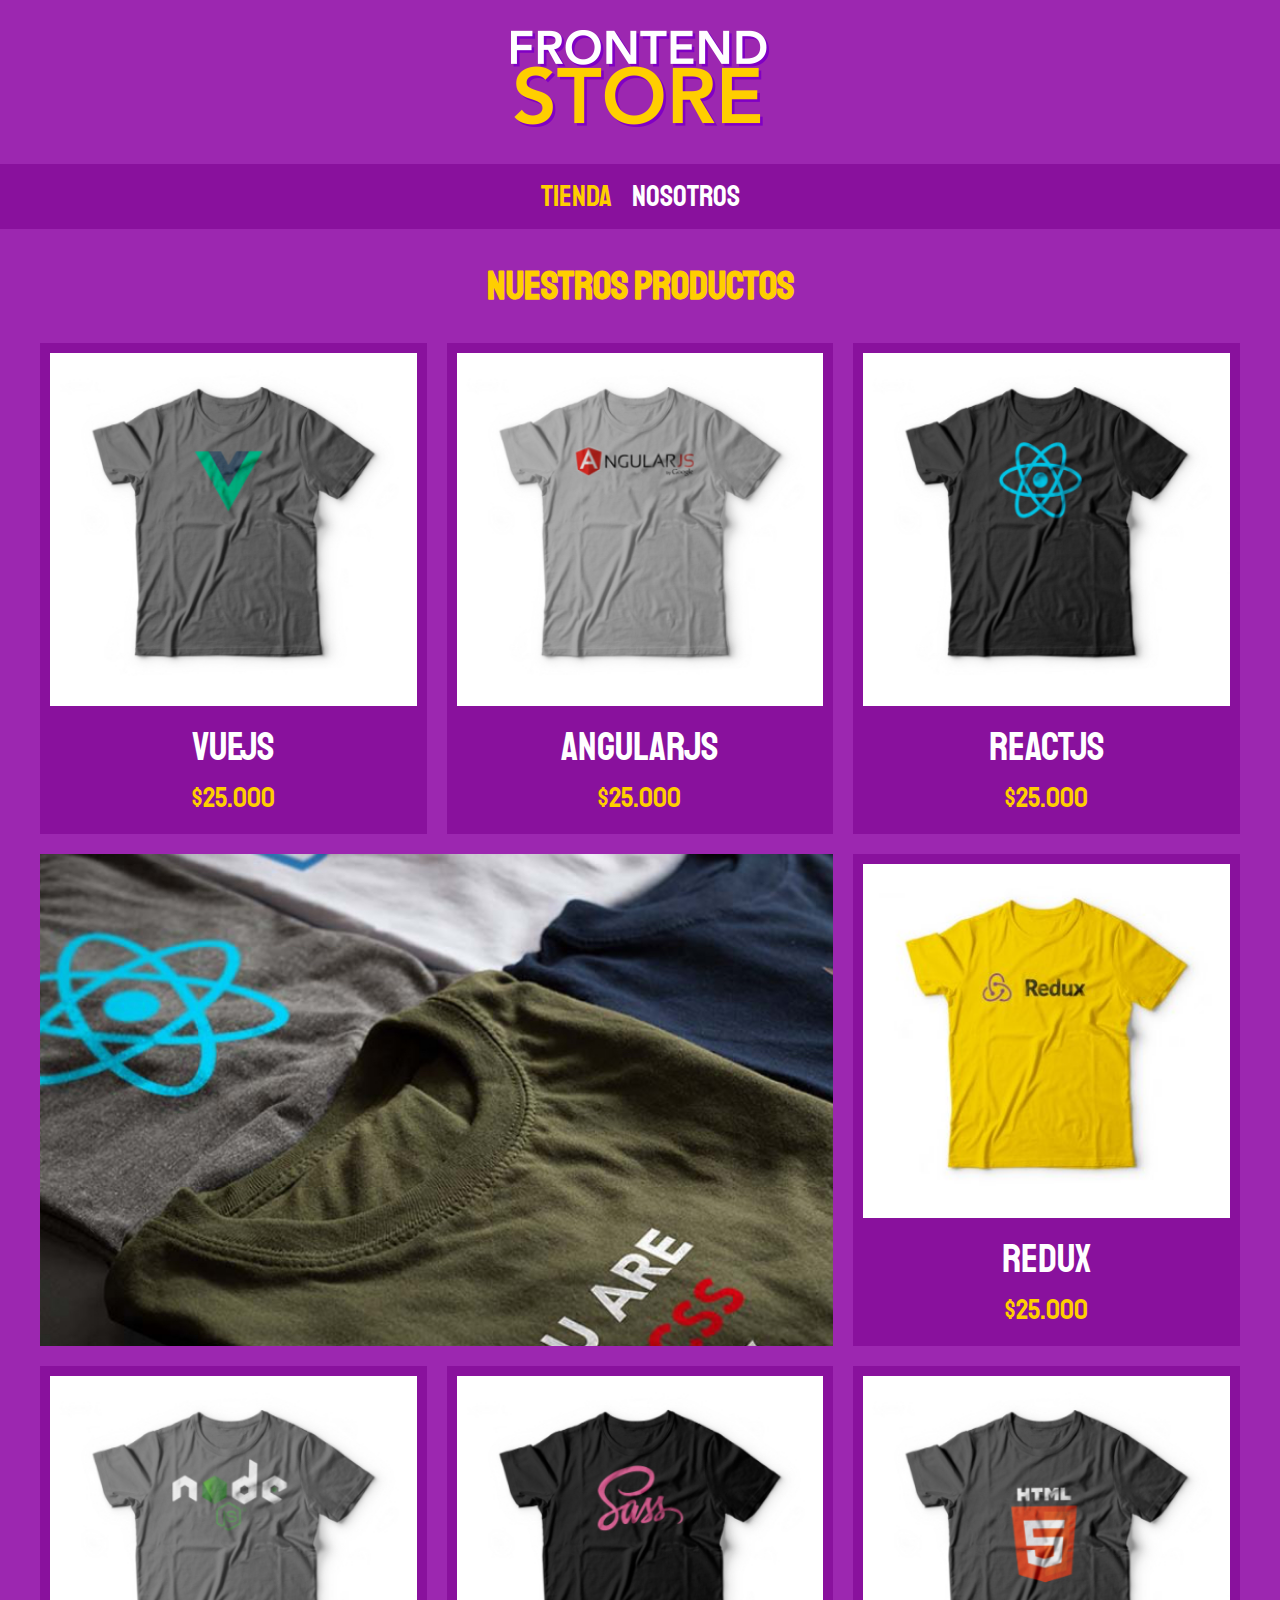
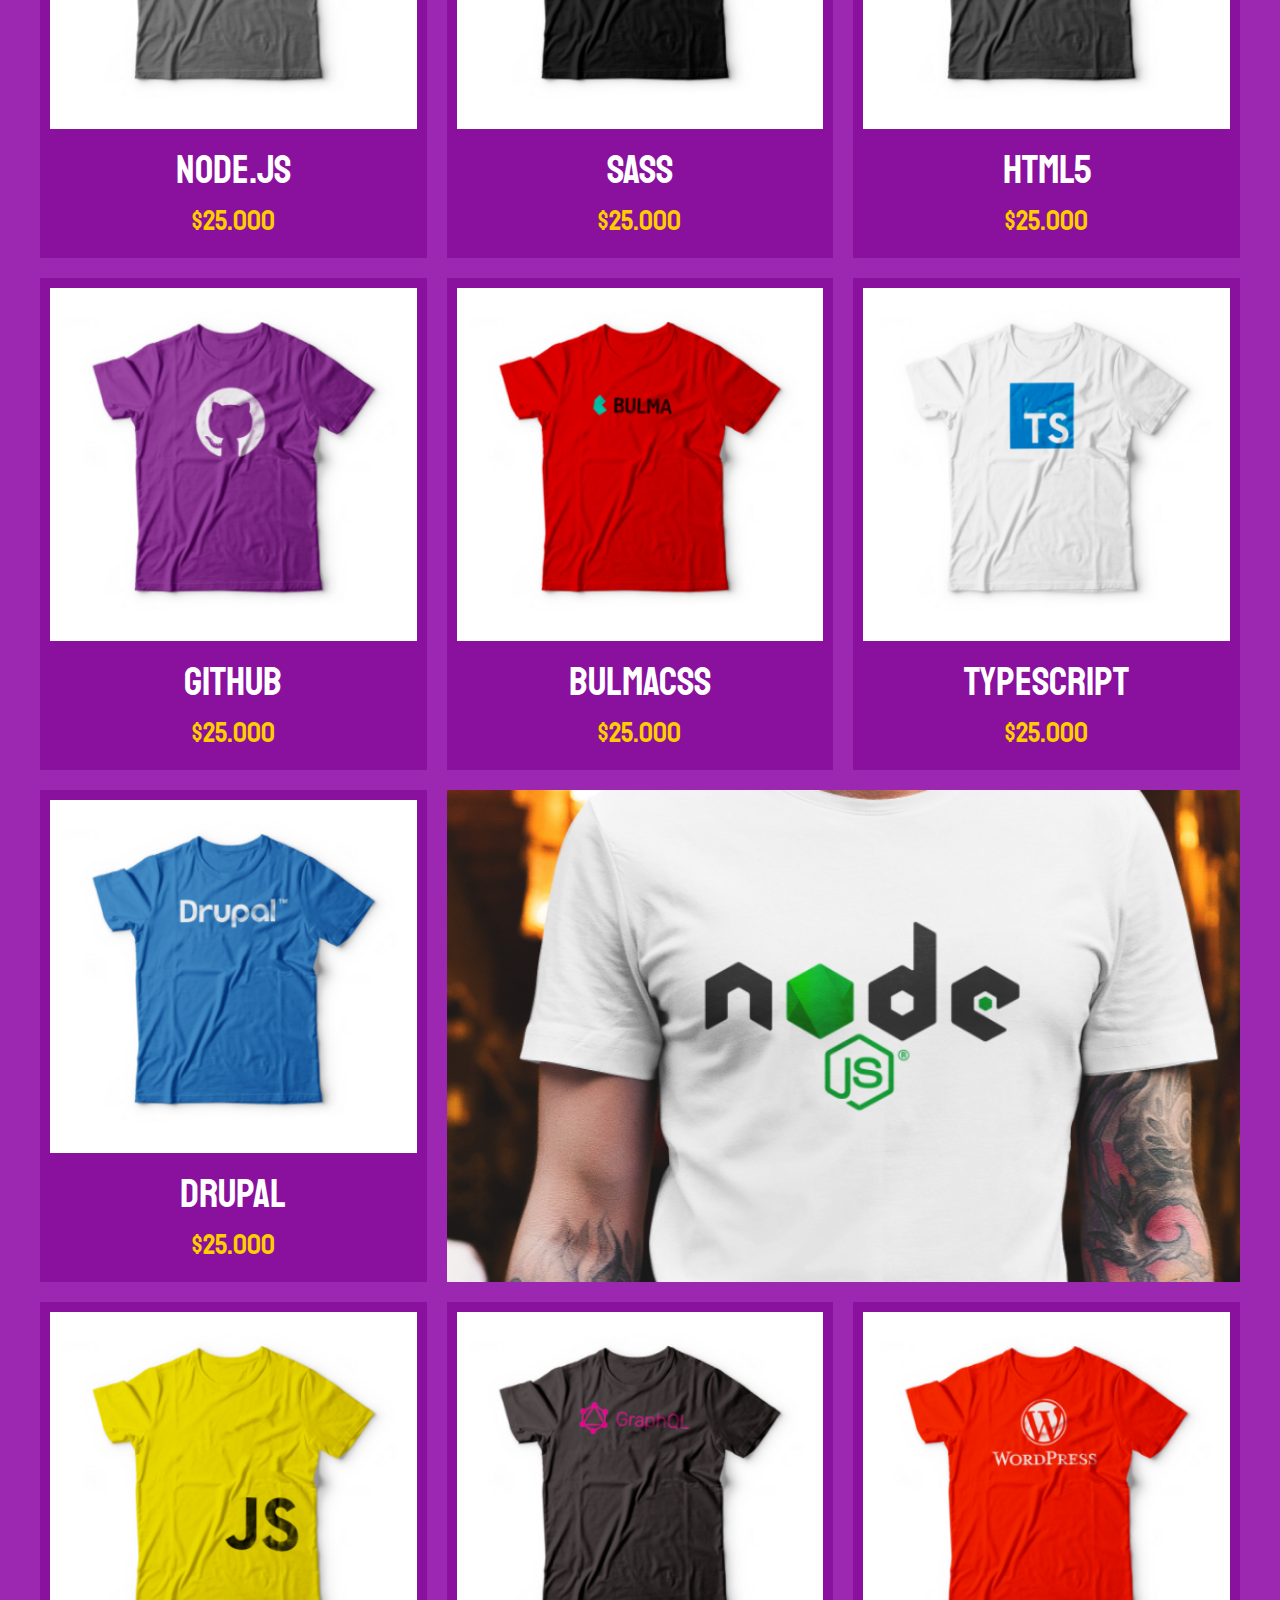
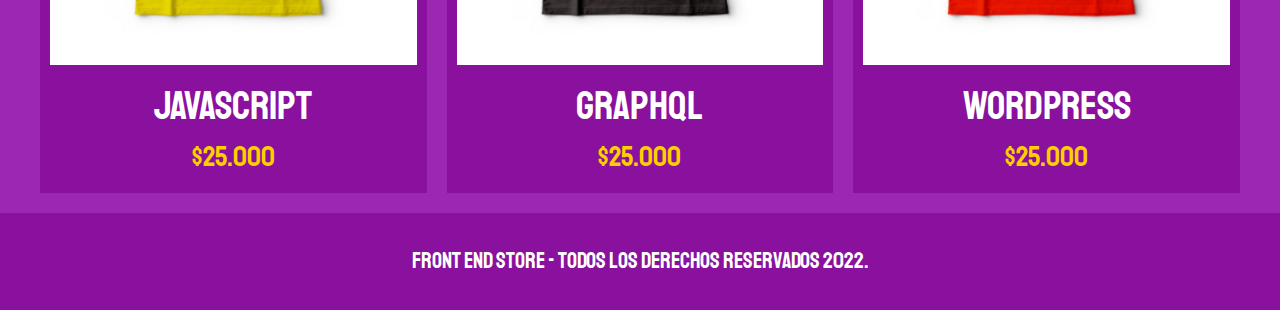
<file: index.html>
<!DOCTYPE html>
<html lang="en">

<head>
    <meta charset="UTF-8">
    <meta name="viewport" content="width=device-width, initial-scale=1.0">
    <title>FrontEnd Store</title>
    <link rel="stylesheet" href="css/normalize.css">
    <link href="https://fonts.googleapis.com/css2?family=Staatliches&display=swap" rel="stylesheet">
    <link rel="stylesheet" href="css/style.css">
</head>

<body>
    <header class="header">
        <a href="index.html">
            <img class="header__logo" src="img/logo.png" alt="Logotipo">
        </a>
    </header>

    <nav class="navegacion">
        <a class="navegacion__enlace navegacion__enlace--activo" href="index.html">Tienda</a>
        <a class="navegacion__enlace" href="nosotros.html">Nosotros</a>
    </nav>

    <main class="contenedor">
        <h1>Nuestros Productos</h1>

        <div class="grid">
            <div class="producto">
                <a href="producto.html">
                    <img class="producto__imagen" src="img/1.jpg" alt="imagen camisa">
                    <div class="producto__informacion">
                        <p class="producto__nombre">VueJS</p>
                        <p class="producto__precio">$25.000</p>
                    </div>
                </a>
            </div>
            <!--.producto-->
            <div class="producto">
                <a href="producto.html">
                    <img class="producto__imagen" src="img/2.jpg" alt="imagen camisa">
                    <div class="producto__informacion">
                        <p class="producto__nombre">AngularJS</p>
                        <p class="producto__precio">$25.000</p>
                    </div>
                </a>
            </div>
            <!--.producto-->
            <div class="producto">
                <a href="producto.html">
                    <img class="producto__imagen" src="img/3.jpg" alt="imagen camisa">
                    <div class="producto__informacion">
                        <p class="producto__nombre">ReactJS</p>
                        <p class="producto__precio">$25.000</p>
                    </div>
                </a>
            </div>
            <!--.producto-->
            <div class="producto">
                <a href="producto.html">
                    <img class="producto__imagen" src="img/4.jpg" alt="imagen camisa">
                    <div class="producto__informacion">
                        <p class="producto__nombre">Redux</p>
                        <p class="producto__precio">$25.000</p>
                    </div>
                </a>
            </div>
            <!--.producto-->
            <div class="producto">
                <a href="producto.html">
                    <img class="producto__imagen" src="img/5.jpg" alt="imagen camisa">
                    <div class="producto__informacion">
                        <p class="producto__nombre">Node.js</p>
                        <p class="producto__precio">$25.000</p>
                    </div>
                </a>
            </div>
            <!--.producto-->
            <div class="producto">
                <a href="producto.html">
                    <img class="producto__imagen" src="img/6.jpg" alt="imagen camisa">
                    <div class="producto__informacion">
                        <p class="producto__nombre">SASS</p>
                        <p class="producto__precio">$25.000</p>
                    </div>
                </a>
            </div>
            <!--.producto-->
            <div class="producto">
                <a href="producto.html">
                    <img class="producto__imagen" src="img/7.jpg" alt="imagen camisa">
                    <div class="producto__informacion">
                        <p class="producto__nombre">HTML5</p>
                        <p class="producto__precio">$25.000</p>
                    </div>
                </a>
            </div>
            <!--.producto-->
            <div class="producto">
                <a href="producto.html">
                    <img class="producto__imagen" src="img/8.jpg" alt="imagen camisa">
                    <div class="producto__informacion">
                        <p class="producto__nombre">Github</p>
                        <p class="producto__precio">$25.000</p>
                    </div>
                </a>
            </div>
            <!--.producto-->
            <div class="producto">
                <a href="producto.html">
                    <img class="producto__imagen" src="img/9.jpg" alt="imagen camisa">
                    <div class="producto__informacion">
                        <p class="producto__nombre">BulmaCSS</p>
                        <p class="producto__precio">$25.000</p>
                    </div>
                </a>
            </div>
            <!--.producto-->
            <div class="producto">
                <a href="producto.html">
                    <img class="producto__imagen" src="img/10.jpg" alt="imagen camisa">
                    <div class="producto__informacion">
                        <p class="producto__nombre">TypeScript</p>
                        <p class="producto__precio">$25.000</p>
                    </div>
                </a>
            </div>
            <!--.producto-->
            <div class="producto">
                <a href="producto.html">
                    <img class="producto__imagen" src="img/11.jpg" alt="imagen camisa">
                    <div class="producto__informacion">
                        <p class="producto__nombre">Drupal</p>
                        <p class="producto__precio">$25.000</p>
                    </div>
                </a>
            </div>
            <!--.producto-->
            <div class="producto">
                <a href="producto.html">
                    <img class="producto__imagen" src="img/12.jpg" alt="imagen camisa">
                    <div class="producto__informacion">
                        <p class="producto__nombre">JavaScript</p>
                        <p class="producto__precio">$25.000</p>
                    </div>
                </a>
            </div>
            <!--.producto-->
            <div class="producto">
                <a href="producto.html">
                    <img class="producto__imagen" src="img/13.jpg" alt="imagen camisa">
                    <div class="producto__informacion">
                        <p class="producto__nombre">GraphQL</p>
                        <p class="producto__precio">$25.000</p>
                    </div>
                </a>
            </div>
            <!--.producto-->
            <div class="producto">
                <a href="producto.html">
                    <img class="producto__imagen" src="img/14.jpg" alt="imagen camisa">
                    <div class="producto__informacion">
                        <p class="producto__nombre">WordPress</p>
                        <p class="producto__precio">$25.000</p>
                    </div>
                </a>
            </div>
            <!--.producto-->

            <div class="grafico grafico--camisas"></div>
            <div class="grafico grafico--node"></div>
        </div>
    </main>

    <footer class="footer">
        <p class="footer__texto">Front End Store - Todos los derechos Reservados 2022.</p>
    </footer>

</body>

</html>
</file>
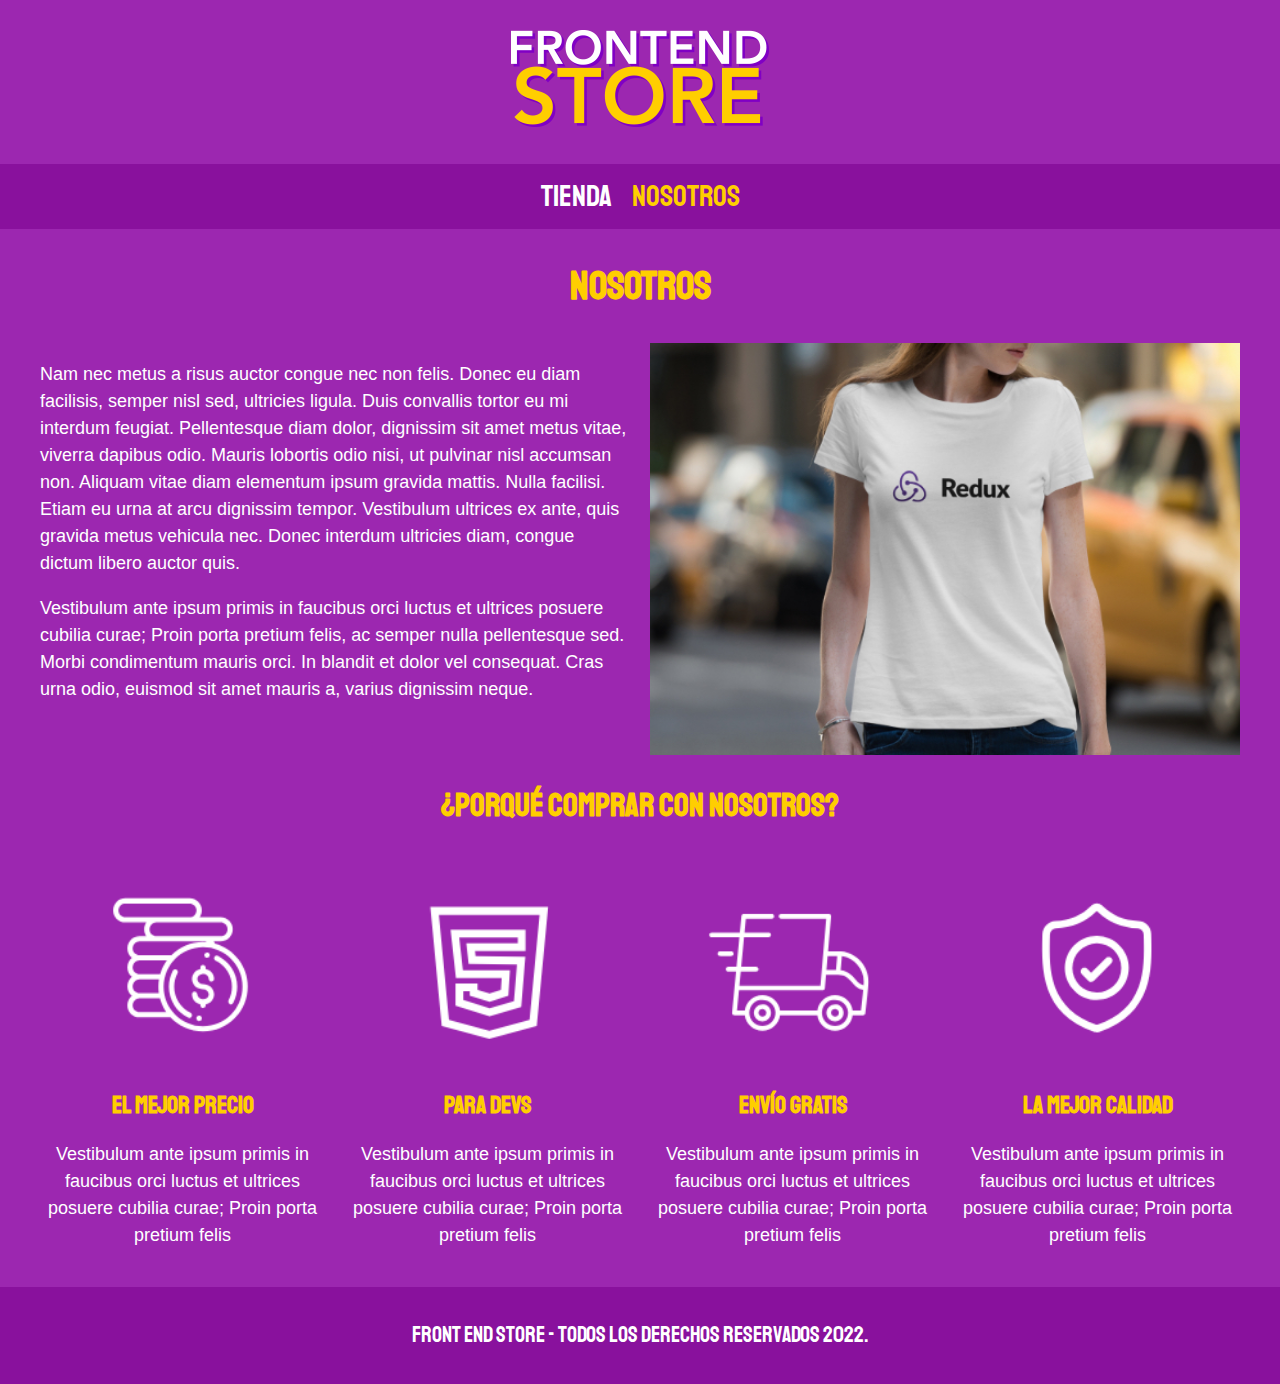
<file: nosotros.html>
<!DOCTYPE html>
<html lang="en">

<head>
    <meta charset="UTF-8">
    <meta name="viewport" content="width=device-width, initial-scale=1.0">
    <title>FrontEnd Store</title>
    <link rel="stylesheet" href="css/normalize.css">
    <link href="https://fonts.googleapis.com/css2?family=Staatliches&display=swap" rel="stylesheet">
    <link rel="stylesheet" href="css/style.css">
</head>

<body>
    <header class="header">
        <a href="index.html">
            <img class="header__logo" src="img/logo.png" alt="Logotipo">
        </a>
    </header>

    <nav class="navegacion">
        <a class="navegacion__enlace" href="index.html">Tienda</a>
        <a class="navegacion__enlace navegacion__enlace--activo" href="nosotros.html">Nosotros</a>
    </nav>

    <main class="contenedor">
        <h1>Nosotros</h1>

        <div class="nosotros">
            <div class="nosotros__contenido">
                <p>Nam nec metus a risus auctor congue nec non felis. Donec eu diam facilisis, semper nisl sed, ultricies ligula. Duis convallis tortor eu mi interdum feugiat. Pellentesque diam dolor, dignissim sit amet metus vitae, viverra dapibus odio.
                    Mauris lobortis odio nisi, ut pulvinar nisl accumsan non. Aliquam vitae diam elementum ipsum gravida mattis. Nulla facilisi. Etiam eu urna at arcu dignissim tempor. Vestibulum ultrices ex ante, quis gravida metus vehicula nec. Donec
                    interdum ultricies diam, congue dictum libero auctor quis. </p>

                <p>Vestibulum ante ipsum primis in faucibus orci luctus et ultrices posuere cubilia curae; Proin porta pretium felis, ac semper nulla pellentesque sed. Morbi condimentum mauris orci. In blandit et dolor vel consequat. Cras urna odio, euismod
                    sit amet mauris a, varius dignissim neque.
                </p>
            </div>
            <img class="nosotros__imagen" src="img/nosotros.jpg" alt="imagen nosotros">
        </div>
    </main>

    <section class="contenedor comprar">
        <h2 class="comprar__titulo">¿Porqué Comprar con nosotros?</h2>

        <div class="bloques">
            <div class="bloque">
                <img class="bloque__imagen" src="img/icono_1.png" alt="porque comprar">
                <h3 class="bloque__titulo">El Mejor Precio</h3>
                <p>Vestibulum ante ipsum primis in faucibus orci luctus et ultrices posuere cubilia curae; Proin porta pretium felis</p>
            </div>
            <!--.bloque-->

            <div class="bloque">
                <img class="bloque__imagen" src="img/icono_2.png" alt="porque comprar">
                <h3 class="bloque__titulo">Para Devs</h3>
                <p>Vestibulum ante ipsum primis in faucibus orci luctus et ultrices posuere cubilia curae; Proin porta pretium felis</p>
            </div>
            <!--.bloque-->

            <div class="bloque">
                <img class="bloque__imagen" src="img/icono_3.png" alt="porque comprar">
                <h3 class="bloque__titulo">Envío Gratis</h3>
                <p>Vestibulum ante ipsum primis in faucibus orci luctus et ultrices posuere cubilia curae; Proin porta pretium felis</p>
            </div>
            <!--.bloque-->

            <div class="bloque">
                <img class="bloque__imagen" src="img/icono_4.png" alt="porque comprar">
                <h3 class="bloque__titulo">La Mejor Calidad</h3>
                <p>Vestibulum ante ipsum primis in faucibus orci luctus et ultrices posuere cubilia curae; Proin porta pretium felis</p>
            </div>
            <!--.bloque-->
        </div>
        <!--.bloques-->
    </section>

    <footer class="footer">
        <p class="footer__texto">Front End Store - Todos los derechos Reservados 2022.</p>
    </footer>

</body>

</html>
</file>
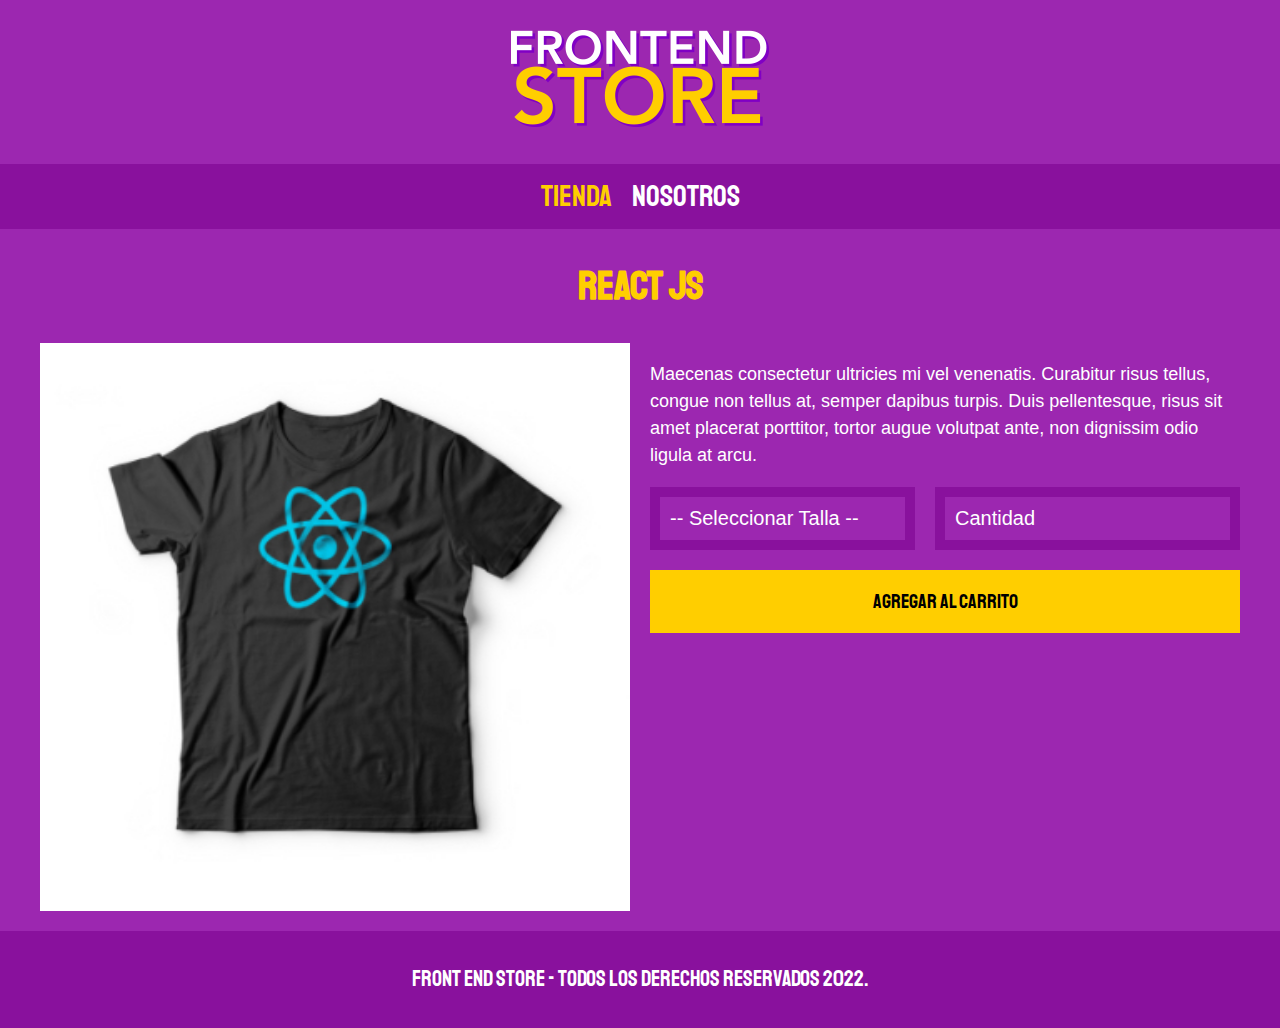
<file: producto.html>
<!DOCTYPE html>
<html lang="en">

<head>
    <meta charset="UTF-8">
    <meta name="viewport" content="width=device-width, initial-scale=1.0">
    <title>FrontEnd Store</title>
    <link rel="stylesheet" href="css/normalize.css">
    <link href="https://fonts.googleapis.com/css2?family=Staatliches&display=swap" rel="stylesheet">
    <link rel="stylesheet" href="css/style.css">
</head>

<body>
    <header class="header">
        <a href="index.html">
            <img class="header__logo" src="img/logo.png" alt="Logotipo">
        </a>
    </header>

    <nav class="navegacion">
        <a class="navegacion__enlace navegacion__enlace--activo" href="index.html">Tienda</a>
        <a class="navegacion__enlace" href="nosotros.html">Nosotros</a>
    </nav>

    <main class="contenedor">
        <h1>React JS</h1>

        <div class="camisa">
            <img class="camisa__imagen" src="img/3.jpg" alt="Imagen del Producto">

            <div class="camisa__contenido">
                <p>Maecenas consectetur ultricies mi vel venenatis. Curabitur risus tellus, congue non tellus at, semper dapibus turpis. Duis pellentesque, risus sit amet placerat porttitor, tortor augue volutpat ante, non dignissim odio ligula at arcu.</p>

                <form class="formulario">
                    <select class="formulario__campo">
                        <option disabled selected>-- Seleccionar Talla --</option>
                        <option class="formulario__campo__letraoscura">Chica</option>
                        <option class="formulario__campo__letraoscura">Mediana</option>
                        <option class="formulario__campo__letraoscura">Grande</option>
                    </select>
                    <input class="formulario__campo__cantidad" type="number" placeholder="Cantidad" min="1">
                    <input class="formulario__submit" type="submit" value="Agregar al Carrito">
                </form>
            </div>
        </div>
    </main>

    <footer class="footer">
        <p class="footer__texto">Front End Store - Todos los derechos Reservados 2022.</p>
    </footer>

</body>

</html>
</file>
<file: css/style.css>
:root {
    --primario: #9C27B0;
    --primarioOscuro: #89119D;
    --secundario: #FFCE00;
    --secundarioOscuro: rgb(233, 187, 2);
    --blanco: #FFF;
    --negro: #000;
    --fuentePrincipal: 'Staatliches', cursive;
}

html {
    box-sizing: border-box;
    font-size: 62.5%;
}

*,
*:before,
*:after {
    box-sizing: inherit;
}


/** Globales **/

body {
    background-color: var(--primario);
    font-size: 1.6rem;
    line-height: 1.5;
}

p {
    font-size: 1.8rem;
    font-family: Arial, Helvetica, sans-serif;
    color: var(--blanco);
}

a {
    text-decoration: none;
}

img {
    width: 100%;
}

.contenedor {
    max-width: 120rem;
    margin: 0 auto;
}

h1,
h2,
h3 {
    text-align: center;
    color: var(--secundario);
    font-family: var(--fuentePrincipal);
}

h1 {
    font-size: 4rem;
}

h2 {
    font-size: 3.2rem;
}

h3 {
    font-size: 2.4rem;
}


/** Header **/

.header {
    display: flex;
    justify-content: center;
}

.header__logo {
    margin: 3rem 0;
}


/** Footer **/

.footer {
    background-color: var(--primarioOscuro);
    padding: 1rem 0;
    margin-top: 2rem;
}

.footer__texto {
    font-family: var(--fuentePrincipal);
    text-align: center;
    font-size: 2.2rem;
}


/** Navegacion **/

.navegacion {
    background-color: var(--primarioOscuro);
    padding: 1rem 0;
    display: flex;
    justify-content: center;
    gap: 2rem;
}

.navegacion__enlace {
    font-family: var(--fuentePrincipal);
    color: var(--blanco);
    font-size: 3rem;
}

.navegacion__enlace--activo,
.navegacion__enlace:hover {
    color: var(--secundario);
}


/** Grid **/

.grid {
    display: grid;
    grid-template-columns: repeat(2, 1fr);
    gap: 2rem;
}

@media (min-width: 768px) {
    .grid {
        grid-template-columns: repeat(3, 1fr);
    }
}


/** Productos **/

.producto {
    background-color: var(--primarioOscuro);
    padding: 1rem;
}

.producto__nombre {
    font-size: 4rem;
}

.producto__precio {
    font-size: 2.8rem;
    color: var(--secundario);
}

.producto__nombre,
.producto__precio {
    font-family: var(--fuentePrincipal);
    margin: 1rem 0;
    text-align: center;
    line-height: 1.2;
}


/** Graficos **/

.grafico {
    min-height: 30rem;
    background-repeat: no-repeat;
    background-size: cover;
    grid-column: 1 / 3;
}

.grafico--camisas {
    grid-row: 2 / 3;
    background-image: url(../img/grafico1.jpg);
}

.grafico--node {
    background-image: url(../img/grafico2.jpg);
    grid-row: 8 / 9;
}

@media (min-width: 768px) {
    .grafico--node {
        grid-row: 5 / 6;
        grid-column: 2 / 4;
    }
}


/** Nosotros **/

.nosotros {
    display: grid;
    grid-template-rows: repeat(2, auto);
}

@media (min-width: 768px) {
    .nosotros {
        grid-template-columns: repeat(2, 1fr);
        column-gap: 2rem;
    }
}

.nosotros__imagen {
    grid-row: 1 / 2;
}

@media (min-width: 768px) {
    .nosotros__imagen {
        grid-column: 2 / 3;
    }
}


/** Bloques **/

.bloques {
    display: grid;
    grid-template-columns: repeat(2, 1fr);
    gap: 2rem;
}

@media (min-width: 768px) {
    .bloques {
        grid-template-columns: repeat(4, 1fr);
    }
}

.bloque {
    text-align: center;
}

.bloque__titulo {
    margin: 0;
}


/** Pagina del Producto **/

@media (min-width: 768px) {
    .camisa {
        display: grid;
        grid-template-columns: repeat(2, 1fr);
        column-gap: 2rem;
    }
}

.formulario {
    display: grid;
    grid-template-columns: repeat(2, 1fr);
    gap: 2rem;
}

.formulario__campo {
    border: 1rem solid var(--primarioOscuro);
    background-color: transparent;
    color: var(--blanco);
    font-size: 2rem;
    font-family: Arial, Helvetica, sans-serif;
    padding: 1rem;
    appearance: none;
}

.formulario__campo__letraoscura {
    color: var(--negro);
}

.formulario__campo__cantidad {
    border: 1rem solid var(--primarioOscuro);
    background-color: transparent;
    color: var(--blanco);
    font-size: 2rem;
    font-family: Arial, Helvetica, sans-serif;
    padding: 1rem;
    appearance: none;
}

::-webkit-input-placeholder {
    color: var(--blanco);
}

:-moz-placeholder {
    /* Firefox 18- */
    color: var(--blanco);
}

::-moz-placeholder {
    /* Firefox 19+ */
    color: var(--blanco);
}

:-ms-input-placeholder {
    color: var(--blanco);
}

.formulario__submit {
    background-color: var(--secundario);
    border: none;
    font-size: 2rem;
    font-family: var(--fuentePrincipal);
    padding: 2rem;
    transition: background-color .3s ease;
    grid-column: 1 / 3;
}

.formulario__submit:hover {
    cursor: pointer;
    background-color: var(--secundarioOscuro);
}
</file>
